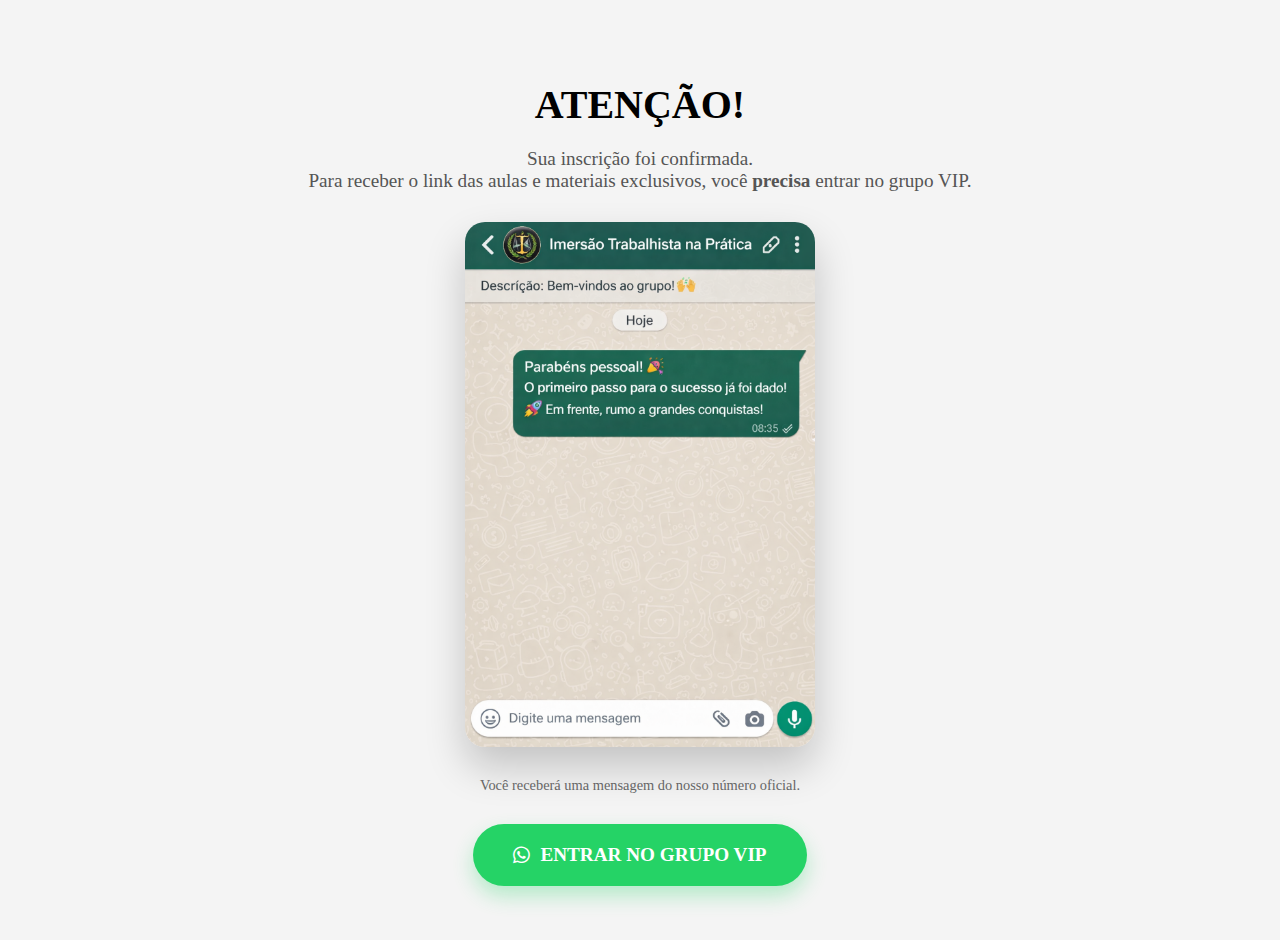
<file: obrigado.html>
<!DOCTYPE html>
<html lang="pt-BR">
<head>
    <meta charset="UTF-8">
    <meta name="viewport" content="width=device-width, initial-scale=1.0">
    <title>Obrigado! | Imersão Trabalhista</title>
    <link rel="icon" href="img/lawyer_86193.webp" type="image/png">
    
    <link rel="preconnect" href="https://fonts.googleapis.com">
    <link rel="preconnect" href="https://fonts.gstatic.com" crossorigin>
    <link href="https://fonts.googleapis.com/css2?family=Montserrat:wght@300;400;700;800&display=swap" rel="stylesheet">
    
    <link rel="stylesheet" href="style.css">
    <link rel="stylesheet" href="https://cdnjs.cloudflare.com/ajax/libs/font-awesome/6.0.0/css/all.min.css">

    <style>
        /* Ajuste específico para garantir que esta página ocupe a tela toda */
        body, html {
            height: 100%;
            margin: 0;
            background-color: #f4f4f4; /* Fundo claro conforme seu design original */
        }
        
        #thank-you-page {
            display: flex;
            min-height: 100vh;
            align-items: center;
            justify-content: center;
            text-align: center;
            padding: 20px;
            color: #333;
        }

        .thank-you-container {
            max-width: 800px;
            width: 100%;
        }

        /* Reaproveitando seus estilos globais, mas garantindo visualização aqui */
        .mockup-container {
            margin: 30px auto;
            max-width: 350px;
            box-shadow: 0 20px 40px rgba(0,0,0,0.2);
            border-radius: 20px;
            overflow: hidden;
        }

        .mockup-img { width: 100%; display: block; }

        .btn-whatsapp {
            display: inline-flex;
            align-items: center;
            justify-content: center;
            gap: 10px;
            background-color: #25D366;
            color: white;
            text-decoration: none;
            padding: 20px 40px;
            border-radius: 50px;
            font-weight: 800;
            font-size: 1.2rem;
            text-transform: uppercase;
            margin-top: 20px;
            box-shadow: 0 10px 20px rgba(37, 211, 102, 0.3);
            animation: pulse 2s infinite;
        }

        @keyframes pulse {
            0% { transform: scale(1); }
            50% { transform: scale(1.05); }
            100% { transform: scale(1); }
        }
    </style>
</head>
<body>

    <section id="thank-you-page">
        <div class="thank-you-container">
            <h1 style="color: #000; font-size: 2.5rem; margin-bottom: 20px;">ATENÇÃO!</h1>
            
            <p style="font-size: 1.2rem; color: #555; margin-bottom: 20px;">
                Sua inscrição foi confirmada. <br>
                Para receber o link das aulas e materiais exclusivos, você <strong>precisa</strong> entrar no grupo VIP.
            </p>

            <div class="mockup-container">
                <img src="img/ChatGPT Image 8 de jan. de 2026, 16_08_46.png" alt="Print Grupo WhatsApp" class="mockup-img">
            </div>

            <p style="color: #666; font-size: 0.9rem; margin-bottom: 10px;">Você receberá uma mensagem do nosso número oficial.</p>

            <a href="https://chat.whatsapp.com/EdUhf3ME9OaDQ1E2MZRqOg" class="btn-whatsapp">
                <i class="fab fa-whatsapp"></i> ENTRAR NO GRUPO VIP
            </a>
        </div>
    </section>

</body>
</html>
</file>
<file: style.css>
/* --- SEÇÃO: O QUE VOCÊ VAI APRENDER --- */
#learn-section {
    background-color: var(--dark-bg);
    padding: 100px 20px;
}
.trocaCOR {
    animation: trocaCor 1s infinite alternate;
}

@keyframes trocaCor {
    from {
        color: #ffffff;
    }
    to {
        color: #FF5722;
    }
}

.learn-container {
    max-width: 1200px;
    margin: 0 auto;
    text-align: center;
}

#learn-section h2 {
    font-size: 2.8rem;
    font-weight: 800;
    text-transform: uppercase;
    margin: 20px 0;
    line-height: 1.2;
}

#learn-section h2 span {
    color: var(--primary-orange);
}

.learn-subtitle {
    max-width: 700px;
    margin: 0 auto 60px;
    font-size: 1.1rem;
    color: var(--text-gray);
    line-height: 1.6;
}

.learn-grid {
    display: grid;
    grid-template-columns: repeat(auto-fit, minmax(240px, 1fr));
    gap: 30px;
}
.mentor-card-mobile {
    display: none;
}

@media (max-width: 768px) {
    .mentor-card-mobile {
        display: block;
        margin-top: 40px;
        background-color: #0a0a0a;
        border-radius: 20px;
        padding: 20px;
        text-align: center;
        box-shadow: 0 20px 40px rgba(0,0,0,0.6);
    }

    .mentor-card-mobile img {
        width: 100%;
        max-width: 320px;
        border-radius: 15px;
        margin-bottom: 15px;
    }

    .mentor-name {
        font-size: 1.2rem;
        font-weight: 700;
        margin-bottom: 5px;
    }

    .mentor-role {
        font-size: 0.9rem;
        color: #aaa;
    }
}

.learn-item {
    background: rgba(255, 255, 255, 0.04);
    border: 1px solid rgba(255, 255, 255, 0.08);
    border-radius: 15px;
    padding: 30px 25px;
    transition: 0.3s;
}

.learn-item:hover {
    transform: translateY(-5px);
    border-color: var(--primary-orange);
}

.learn-item i {
    font-size: 2.2rem;
    color: var(--primary-orange);
    margin-bottom: 15px;
}

.learn-item h3 {
    font-size: 1.2rem;
    font-weight: 700;
    margin-bottom: 10px;
}

.learn-item p {
    font-size: 0.95rem;
    color: var(--text-gray);
    line-height: 1.5;
}
/* --- SEÇÃO: QUEM É O PROFESSOR --- */
#teacher-section {
    position: relative;
    min-height: 100vh;
    background-image: url('https://raw.githubusercontent.com/GabrielVinhati/img-wesley/refs/heads/main/Design%20sem%20nome.png');
    background-size: cover;
    background-position: center right;
    background-repeat: no-repeat;
    display: flex;
    align-items: center;
}
#teacher-section img{
    display: none;
}
/* Overlay escuro */
.teacher-overlay {
    position: absolute;
    inset: 0;
    background: linear-gradient(
        90deg,
        rgba(0,0,0,0.95) 0%,
        rgba(0,0,0,0.8) 50%,
        rgba(0,0,0,0.3) 100%
    );
    z-index: 1;
}

.teacher-container {
    position: relative;
    z-index: 2;
    width: 100%;
    max-width: 1200px;
    margin: 0 auto;
    padding: 40px 20px;
}

.teacher-content {
    max-width: 600px;
}

#teacher-section h2 {
    font-size: 2.8rem;
    font-weight: 800;
    text-transform: uppercase;
    margin: 20px 0;
    line-height: 1.2;
}

#teacher-section h2 span {
    color: var(--primary-orange);
}

.teacher-name {
    font-size: 1.3rem;
    font-weight: 700;
    margin-top: 20px;
}

.teacher-role {
    font-size: 1rem;
    color: var(--primary-orange);
    margin-bottom: 15px;
}

.teacher-description {
    font-size: 1.05rem;
    color: var(--text-gray);
    line-height: 1.7;
}

/* --- MOBILE --- */
.teacher-mobile {
    display: none;
}

/* --- FOOTER --- */
#site-footer {
    background-color: #050505;
    border-top: 1px solid rgba(255, 255, 255, 0.08);
    padding: 30px 20px;
}

.footer-container {
    max-width: 1200px;
    margin: 0 auto;
    text-align: center;
}

.footer-event {
    font-size: 0.95rem;
    font-weight: 600;
    color: #fff;
    margin-bottom: 5px;
}

.footer-copy {
    font-size: 0.8rem;
    color: #777;
}
/* --- NAVBAR STICKY --- */
#sticky-navbar {
    position: fixed;
    top: 0;
    left: 0;
    width: 100%;
    height: 70px;
    background: rgba(5, 5, 5, 0.9);
    backdrop-filter: blur(8px);
    border-bottom: 1px solid rgba(255, 255, 255, 0.08);
    display: flex;
    align-items: center;
    justify-content: center;
    z-index: 999;
    transform: translateY(-100%);
    transition: transform 0.3s ease;
}

/* Navbar visível */
#sticky-navbar.active {
    transform: translateY(0);
}

.navbar-container {
    width: 100%;
    max-width: 1200px;
    padding: 0 20px;
    display: flex;
    justify-content: center;
}

/* Botão central */
#navbar-cta {
    padding: 12px 30px;
    background-color: var(--primary-orange);
    color: #fff;
    border: none;
    border-radius: 50px;
    font-size: 0.9rem;
    font-weight: 800;
    text-transform: uppercase;
    cursor: pointer;
    transition: 0.3s;
}

#navbar-cta:hover {
    transform: scale(1.05);
    background-color: #e64a19;
}
/* --- WHATSAPP FLOAT --- */
#whatsapp-float {
    position: fixed;
    right: 25px;
    bottom: 25px;
    z-index: 999;
    display: flex;
    flex-direction: column;
    align-items: flex-end;
    gap: 10px;
}

/* Balão de mensagem */
.whatsapp-bubble {
    max-width: 220px;
    background-color: #fff;
    color: #333;
    font-size: 0.85rem;
    padding: 10px 14px;
    border-radius: 12px 12px 0 12px;
    box-shadow: 0 10px 20px rgba(0,0,0,0.2);
    position: relative;
}

/* Pontinha do balão */
.whatsapp-bubble::after {
    content: '';
    position: absolute;
    bottom: -6px;
    right: 10px;
    width: 0;
    height: 0;
    border-left: 6px solid transparent;
    border-right: 6px solid transparent;
    border-top: 6px solid #fff;
}

/* Botão WhatsApp */
.whatsapp-button {
    width: 60px;
    height: 60px;
    background-color: var(--primary-green);
    color: #fff;
    border-radius: 50%;
    display: flex;
    align-items: center;
    justify-content: center;
    font-size: 2rem;
    text-decoration: none;
    box-shadow: 0 10px 25px rgba(37, 211, 102, 0.4);
    transition: 0.3s;
}

.whatsapp-button:hover {
    transform: scale(1.1);
}
</file>
